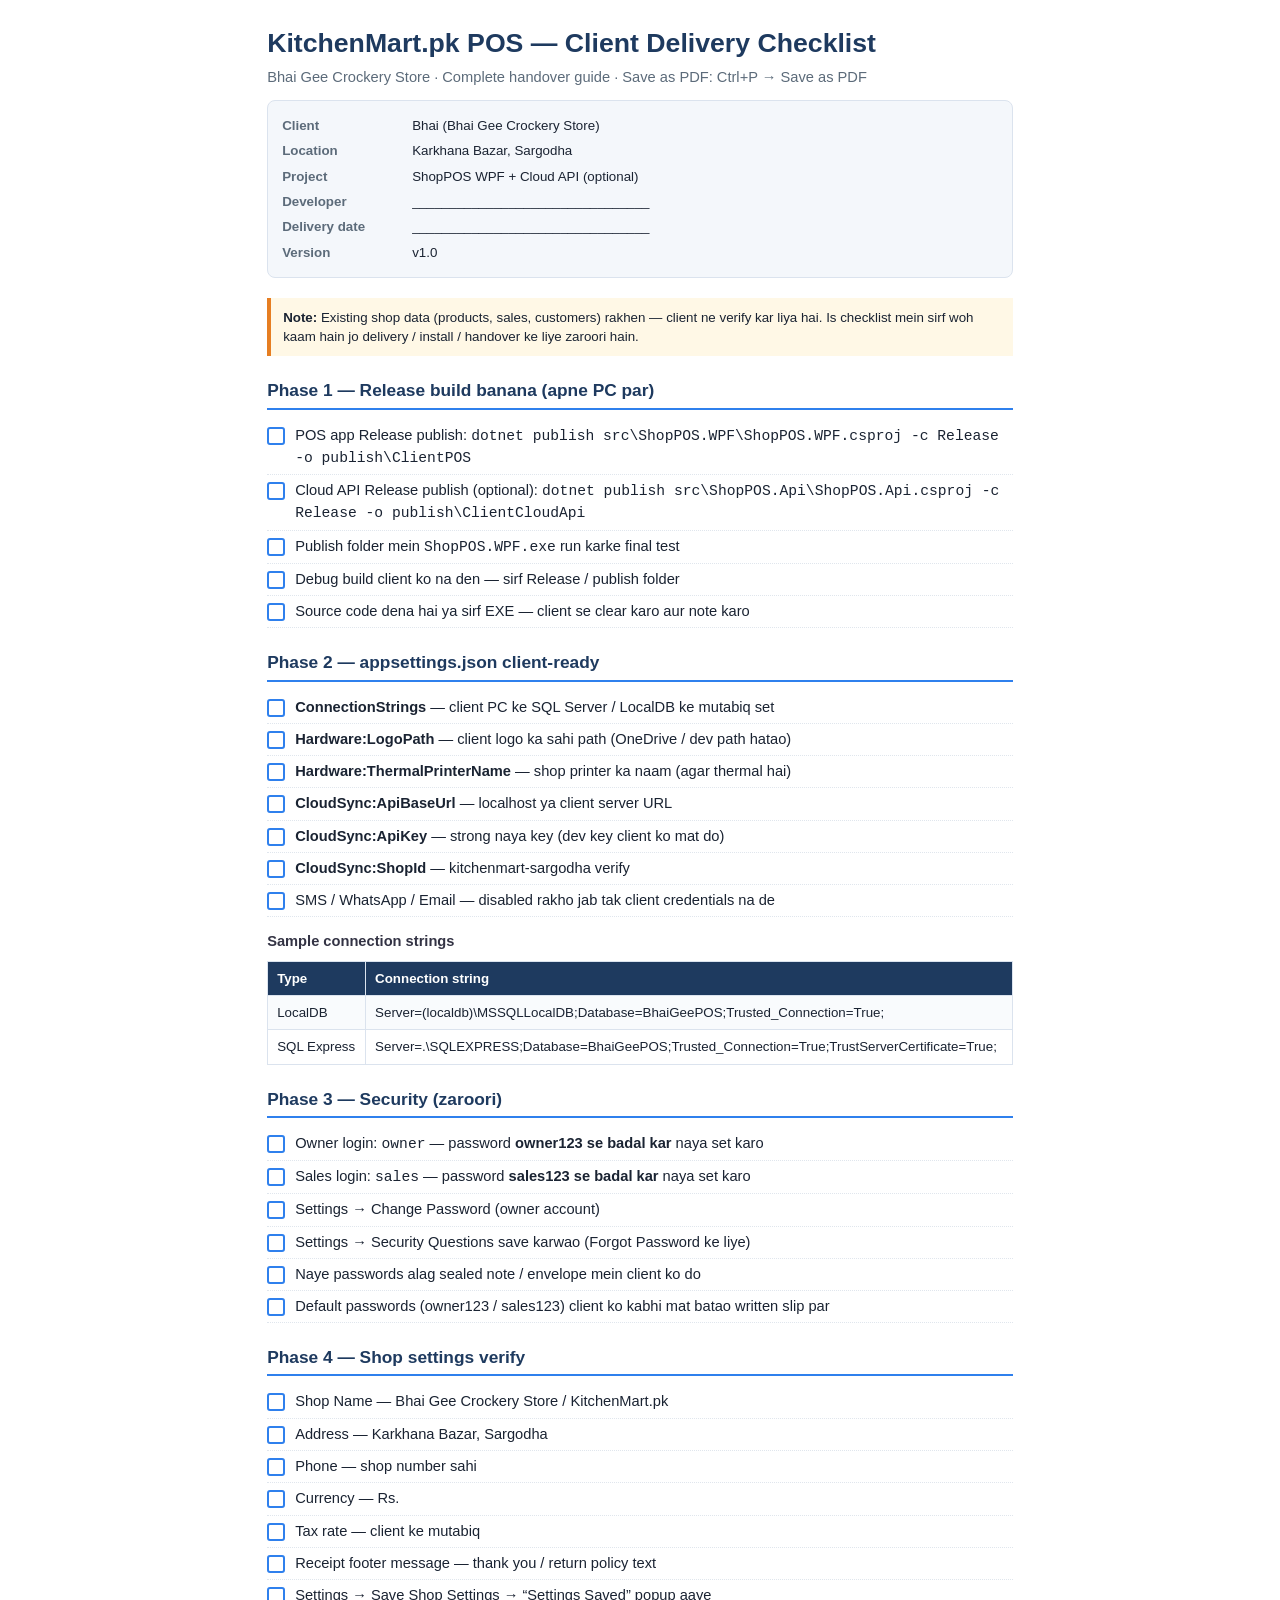
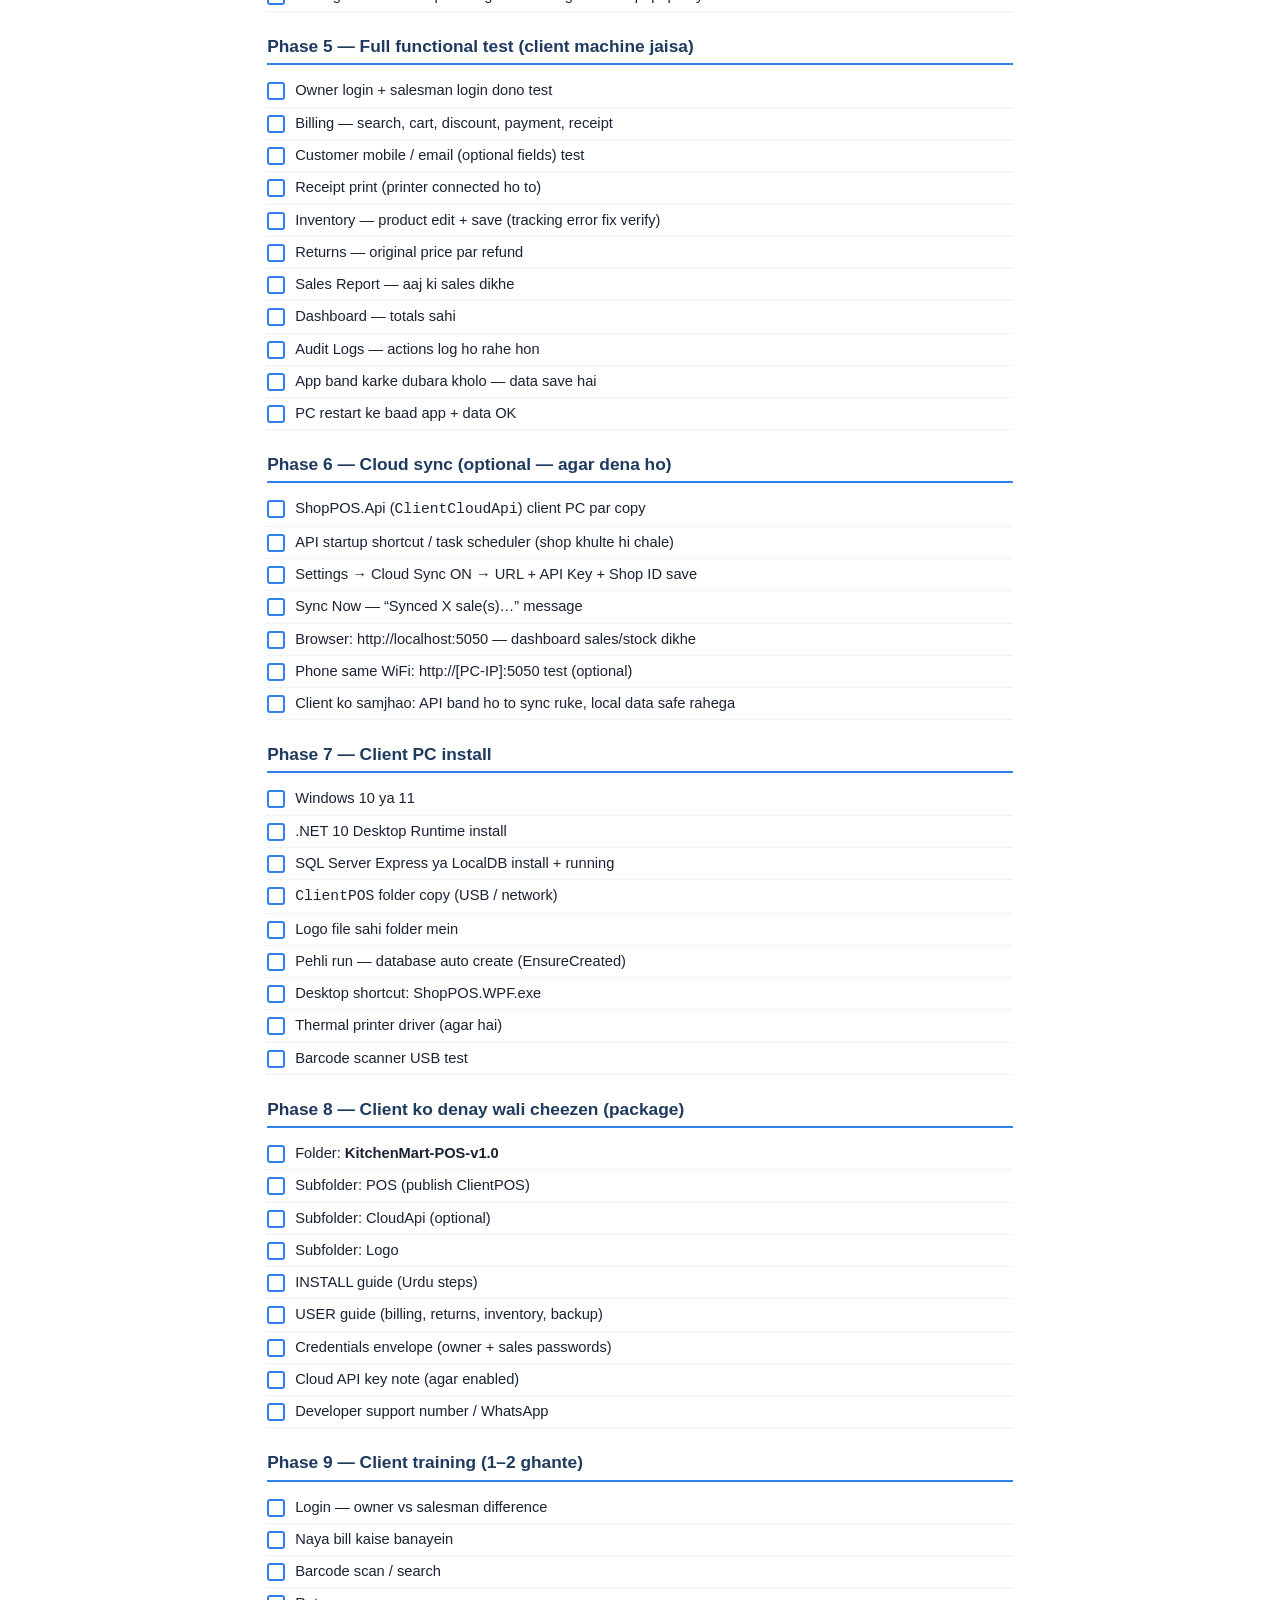
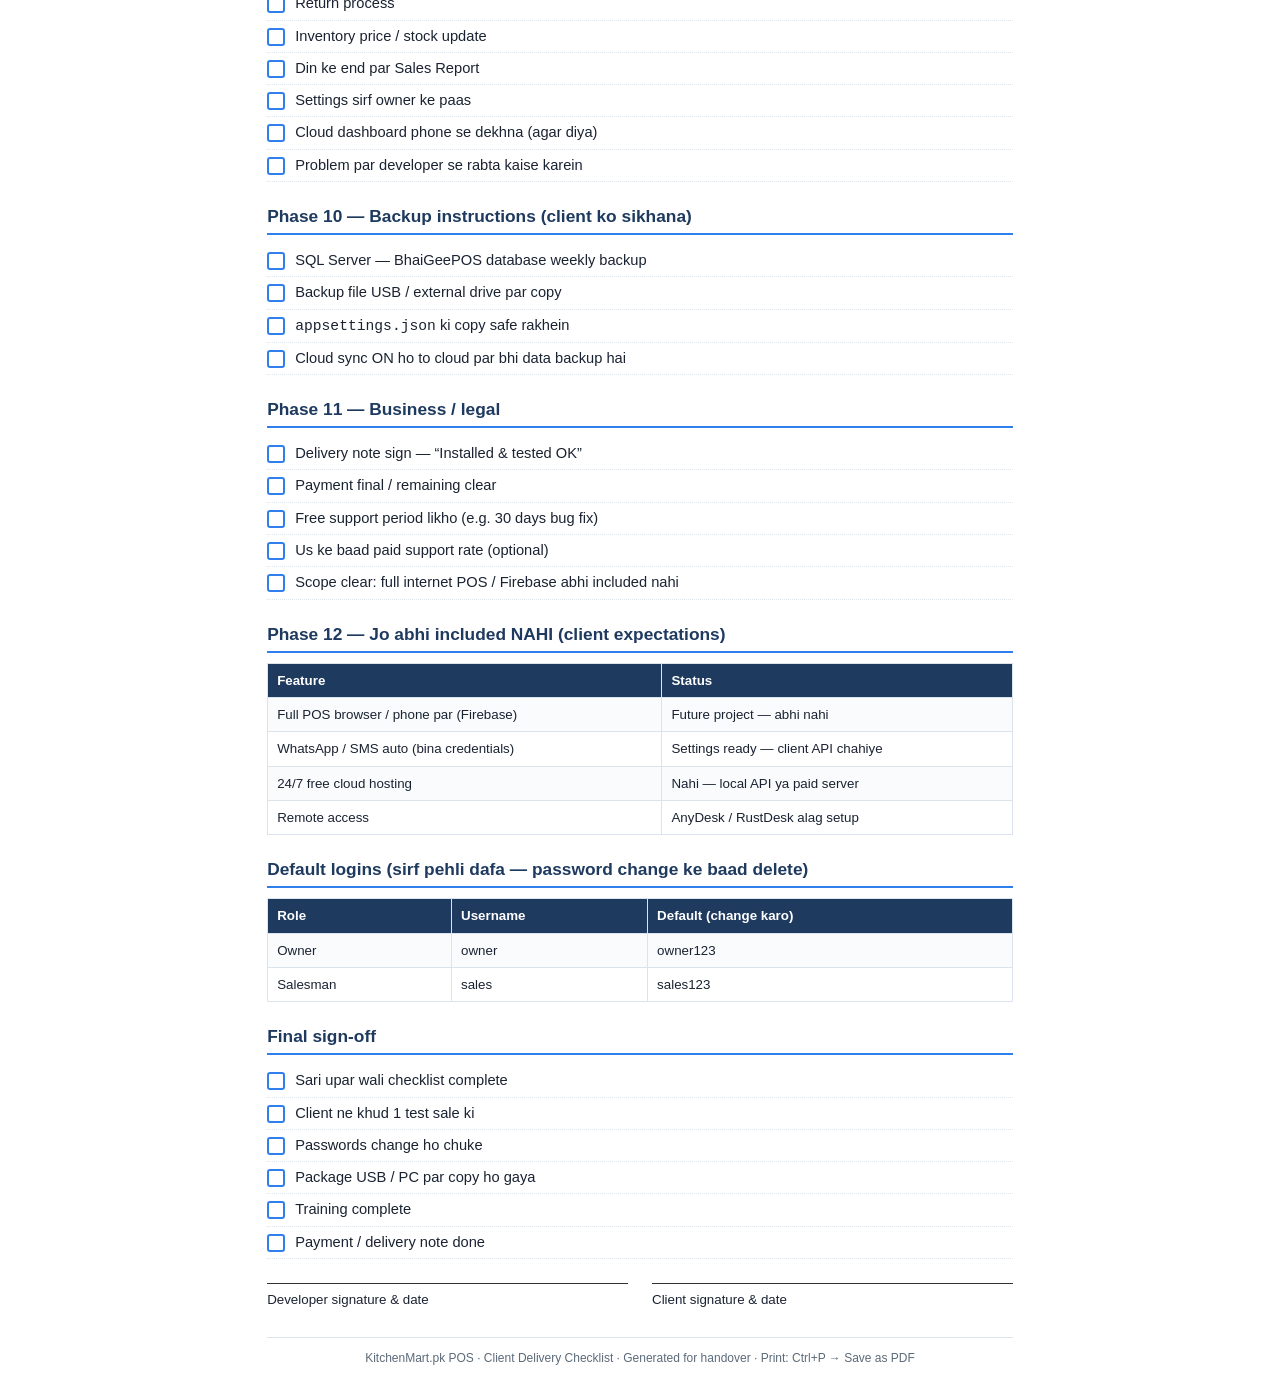
<file: docs/CLIENT-DELIVERY-CHECKLIST.html>
<!DOCTYPE html>
<html lang="ur" dir="ltr">
<head>
  <meta charset="UTF-8" />
  <title>KitchenMart POS — Client Delivery Checklist</title>
  <style>
    @page { size: A4; margin: 18mm 16mm; }
    * { box-sizing: border-box; }
    body {
      font-family: "Segoe UI", Tahoma, Arial, sans-serif;
      color: #1a2332;
      line-height: 1.45;
      max-width: 210mm;
      margin: 0 auto;
      padding: 24px;
      font-size: 11pt;
    }
    h1 { font-size: 20pt; margin: 0 0 4px; color: #1e3a5f; }
    h2 {
      font-size: 13pt;
      color: #1e3a5f;
      border-bottom: 2px solid #2f80ed;
      padding-bottom: 4px;
      margin: 22px 0 10px;
      page-break-after: avoid;
    }
    h3 { font-size: 11pt; margin: 14px 0 6px; color: #334; }
    .meta {
      background: #f4f7fb;
      border: 1px solid #dbe3ee;
      border-radius: 8px;
      padding: 12px 14px;
      margin: 12px 0 20px;
      font-size: 10pt;
    }
    .meta table { width: 100%; border-collapse: collapse; }
    .meta td { padding: 3px 8px 3px 0; vertical-align: top; }
    .meta td:first-child { font-weight: 600; width: 130px; color: #5c6b7a; }
    .note {
      background: #fff8e6;
      border-left: 4px solid #e67e22;
      padding: 10px 12px;
      margin: 12px 0;
      font-size: 10pt;
    }
    ul.checklist { list-style: none; padding: 0; margin: 0; }
    ul.checklist li {
      padding: 5px 0 5px 28px;
      position: relative;
      border-bottom: 1px dotted #e0e6ed;
    }
    ul.checklist li:before {
      content: "";
      position: absolute;
      left: 0;
      top: 7px;
      width: 14px;
      height: 14px;
      border: 2px solid #2f80ed;
      border-radius: 3px;
    }
    table.data {
      width: 100%;
      border-collapse: collapse;
      margin: 8px 0 14px;
      font-size: 10pt;
    }
    table.data th, table.data td {
      border: 1px solid #dbe3ee;
      padding: 7px 9px;
      text-align: left;
    }
    table.data th { background: #1e3a5f; color: #fff; }
    table.data tr:nth-child(even) { background: #f9fbfd; }
    .footer {
      margin-top: 28px;
      padding-top: 12px;
      border-top: 1px solid #dbe3ee;
      font-size: 9pt;
      color: #5c6b7a;
      text-align: center;
    }
    .sign-row {
      display: flex;
      gap: 24px;
      margin-top: 24px;
      page-break-inside: avoid;
    }
    .sign-box {
      flex: 1;
      border-top: 1px solid #333;
      padding-top: 6px;
      font-size: 10pt;
    }
    @media print {
      body { padding: 0; }
      h2 { page-break-after: avoid; }
      ul.checklist li { page-break-inside: avoid; }
    }
  </style>
</head>
<body>

  <h1>KitchenMart.pk POS — Client Delivery Checklist</h1>
  <p style="margin:0;color:#5c6b7a;">Bhai Gee Crockery Store · Complete handover guide · Save as PDF: Ctrl+P → Save as PDF</p>

  <div class="meta">
    <table>
      <tr><td>Client</td><td>Bhai (Bhai Gee Crockery Store)</td></tr>
      <tr><td>Location</td><td>Karkhana Bazar, Sargodha</td></tr>
      <tr><td>Project</td><td>ShopPOS WPF + Cloud API (optional)</td></tr>
      <tr><td>Developer</td><td>________________________________</td></tr>
      <tr><td>Delivery date</td><td>________________________________</td></tr>
      <tr><td>Version</td><td>v1.0</td></tr>
    </table>
  </div>

  <div class="note">
    <strong>Note:</strong> Existing shop data (products, sales, customers) rakhen — client ne verify kar liya hai.
    Is checklist mein sirf woh kaam hain jo delivery / install / handover ke liye zaroori hain.
  </div>

  <h2>Phase 1 — Release build banana (apne PC par)</h2>
  <ul class="checklist">
    <li>POS app Release publish: <code>dotnet publish src\ShopPOS.WPF\ShopPOS.WPF.csproj -c Release -o publish\ClientPOS</code></li>
    <li>Cloud API Release publish (optional): <code>dotnet publish src\ShopPOS.Api\ShopPOS.Api.csproj -c Release -o publish\ClientCloudApi</code></li>
    <li>Publish folder mein <code>ShopPOS.WPF.exe</code> run karke final test</li>
    <li>Debug build client ko na den — sirf Release / publish folder</li>
    <li>Source code dena hai ya sirf EXE — client se clear karo aur note karo</li>
  </ul>

  <h2>Phase 2 — appsettings.json client-ready</h2>
  <ul class="checklist">
    <li><strong>ConnectionStrings</strong> — client PC ke SQL Server / LocalDB ke mutabiq set</li>
    <li><strong>Hardware:LogoPath</strong> — client logo ka sahi path (OneDrive / dev path hatao)</li>
    <li><strong>Hardware:ThermalPrinterName</strong> — shop printer ka naam (agar thermal hai)</li>
    <li><strong>CloudSync:ApiBaseUrl</strong> — localhost ya client server URL</li>
    <li><strong>CloudSync:ApiKey</strong> — strong naya key (dev key client ko mat do)</li>
    <li><strong>CloudSync:ShopId</strong> — kitchenmart-sargodha verify</li>
    <li>SMS / WhatsApp / Email — disabled rakho jab tak client credentials na de</li>
  </ul>

  <h3>Sample connection strings</h3>
  <table class="data">
    <tr><th>Type</th><th>Connection string</th></tr>
    <tr><td>LocalDB</td><td>Server=(localdb)\MSSQLLocalDB;Database=BhaiGeePOS;Trusted_Connection=True;</td></tr>
    <tr><td>SQL Express</td><td>Server=.\SQLEXPRESS;Database=BhaiGeePOS;Trusted_Connection=True;TrustServerCertificate=True;</td></tr>
  </table>

  <h2>Phase 3 — Security (zaroori)</h2>
  <ul class="checklist">
    <li>Owner login: <code>owner</code> — password <strong>owner123 se badal kar</strong> naya set karo</li>
    <li>Sales login: <code>sales</code> — password <strong>sales123 se badal kar</strong> naya set karo</li>
    <li>Settings → Change Password (owner account)</li>
    <li>Settings → Security Questions save karwao (Forgot Password ke liye)</li>
    <li>Naye passwords alag sealed note / envelope mein client ko do</li>
    <li>Default passwords (owner123 / sales123) client ko kabhi mat batao written slip par</li>
  </ul>

  <h2>Phase 4 — Shop settings verify</h2>
  <ul class="checklist">
    <li>Shop Name — Bhai Gee Crockery Store / KitchenMart.pk</li>
    <li>Address — Karkhana Bazar, Sargodha</li>
    <li>Phone — shop number sahi</li>
    <li>Currency — Rs.</li>
    <li>Tax rate — client ke mutabiq</li>
    <li>Receipt footer message — thank you / return policy text</li>
    <li>Settings → Save Shop Settings → “Settings Saved” popup aaye</li>
  </ul>

  <h2>Phase 5 — Full functional test (client machine jaisa)</h2>
  <ul class="checklist">
    <li>Owner login + salesman login dono test</li>
    <li>Billing — search, cart, discount, payment, receipt</li>
    <li>Customer mobile / email (optional fields) test</li>
    <li>Receipt print (printer connected ho to)</li>
    <li>Inventory — product edit + save (tracking error fix verify)</li>
    <li>Returns — original price par refund</li>
    <li>Sales Report — aaj ki sales dikhe</li>
    <li>Dashboard — totals sahi</li>
    <li>Audit Logs — actions log ho rahe hon</li>
    <li>App band karke dubara kholo — data save hai</li>
    <li>PC restart ke baad app + data OK</li>
  </ul>

  <h2>Phase 6 — Cloud sync (optional — agar dena ho)</h2>
  <ul class="checklist">
    <li>ShopPOS.Api (<code>ClientCloudApi</code>) client PC par copy</li>
    <li>API startup shortcut / task scheduler (shop khulte hi chale)</li>
    <li>Settings → Cloud Sync ON → URL + API Key + Shop ID save</li>
    <li>Sync Now — “Synced X sale(s)…” message</li>
    <li>Browser: http://localhost:5050 — dashboard sales/stock dikhe</li>
    <li>Phone same WiFi: http://[PC-IP]:5050 test (optional)</li>
    <li>Client ko samjhao: API band ho to sync ruke, local data safe rahega</li>
  </ul>

  <h2>Phase 7 — Client PC install</h2>
  <ul class="checklist">
    <li>Windows 10 ya 11</li>
    <li>.NET 10 Desktop Runtime install</li>
    <li>SQL Server Express ya LocalDB install + running</li>
    <li><code>ClientPOS</code> folder copy (USB / network)</li>
    <li>Logo file sahi folder mein</li>
    <li>Pehli run — database auto create (EnsureCreated)</li>
    <li>Desktop shortcut: ShopPOS.WPF.exe</li>
    <li>Thermal printer driver (agar hai)</li>
    <li>Barcode scanner USB test</li>
  </ul>

  <h2>Phase 8 — Client ko denay wali cheezen (package)</h2>
  <ul class="checklist">
    <li>Folder: <strong>KitchenMart-POS-v1.0</strong></li>
    <li>Subfolder: POS (publish ClientPOS)</li>
    <li>Subfolder: CloudApi (optional)</li>
    <li>Subfolder: Logo</li>
    <li>INSTALL guide (Urdu steps)</li>
    <li>USER guide (billing, returns, inventory, backup)</li>
    <li>Credentials envelope (owner + sales passwords)</li>
    <li>Cloud API key note (agar enabled)</li>
    <li>Developer support number / WhatsApp</li>
  </ul>

  <h2>Phase 9 — Client training (1–2 ghante)</h2>
  <ul class="checklist">
    <li>Login — owner vs salesman difference</li>
    <li>Naya bill kaise banayein</li>
    <li>Barcode scan / search</li>
    <li>Return process</li>
    <li>Inventory price / stock update</li>
    <li>Din ke end par Sales Report</li>
    <li>Settings sirf owner ke paas</li>
    <li>Cloud dashboard phone se dekhna (agar diya)</li>
    <li>Problem par developer se rabta kaise karein</li>
  </ul>

  <h2>Phase 10 — Backup instructions (client ko sikhana)</h2>
  <ul class="checklist">
    <li>SQL Server — BhaiGeePOS database weekly backup</li>
    <li>Backup file USB / external drive par copy</li>
    <li><code>appsettings.json</code> ki copy safe rakhein</li>
    <li>Cloud sync ON ho to cloud par bhi data backup hai</li>
  </ul>

  <h2>Phase 11 — Business / legal</h2>
  <ul class="checklist">
    <li>Delivery note sign — “Installed & tested OK”</li>
    <li>Payment final / remaining clear</li>
    <li>Free support period likho (e.g. 30 days bug fix)</li>
    <li>Us ke baad paid support rate (optional)</li>
    <li>Scope clear: full internet POS / Firebase abhi included nahi</li>
  </ul>

  <h2>Phase 12 — Jo abhi included NAHI (client expectations)</h2>
  <table class="data">
    <tr><th>Feature</th><th>Status</th></tr>
    <tr><td>Full POS browser / phone par (Firebase)</td><td>Future project — abhi nahi</td></tr>
    <tr><td>WhatsApp / SMS auto (bina credentials)</td><td>Settings ready — client API chahiye</td></tr>
    <tr><td>24/7 free cloud hosting</td><td>Nahi — local API ya paid server</td></tr>
    <tr><td>Remote access</td><td>AnyDesk / RustDesk alag setup</td></tr>
  </table>

  <h2>Default logins (sirf pehli dafa — password change ke baad delete)</h2>
  <table class="data">
    <tr><th>Role</th><th>Username</th><th>Default (change karo)</th></tr>
    <tr><td>Owner</td><td>owner</td><td>owner123</td></tr>
    <tr><td>Salesman</td><td>sales</td><td>sales123</td></tr>
  </table>

  <h2>Final sign-off</h2>
  <ul class="checklist">
    <li>Sari upar wali checklist complete</li>
    <li>Client ne khud 1 test sale ki</li>
    <li>Passwords change ho chuke</li>
    <li>Package USB / PC par copy ho gaya</li>
    <li>Training complete</li>
    <li>Payment / delivery note done</li>
  </ul>

  <div class="sign-row">
    <div class="sign-box">Developer signature & date</div>
    <div class="sign-box">Client signature & date</div>
  </div>

  <div class="footer">
    KitchenMart.pk POS · Client Delivery Checklist · Generated for handover ·
    Print: Ctrl+P → Save as PDF
  </div>

</body>
</html>
</file>
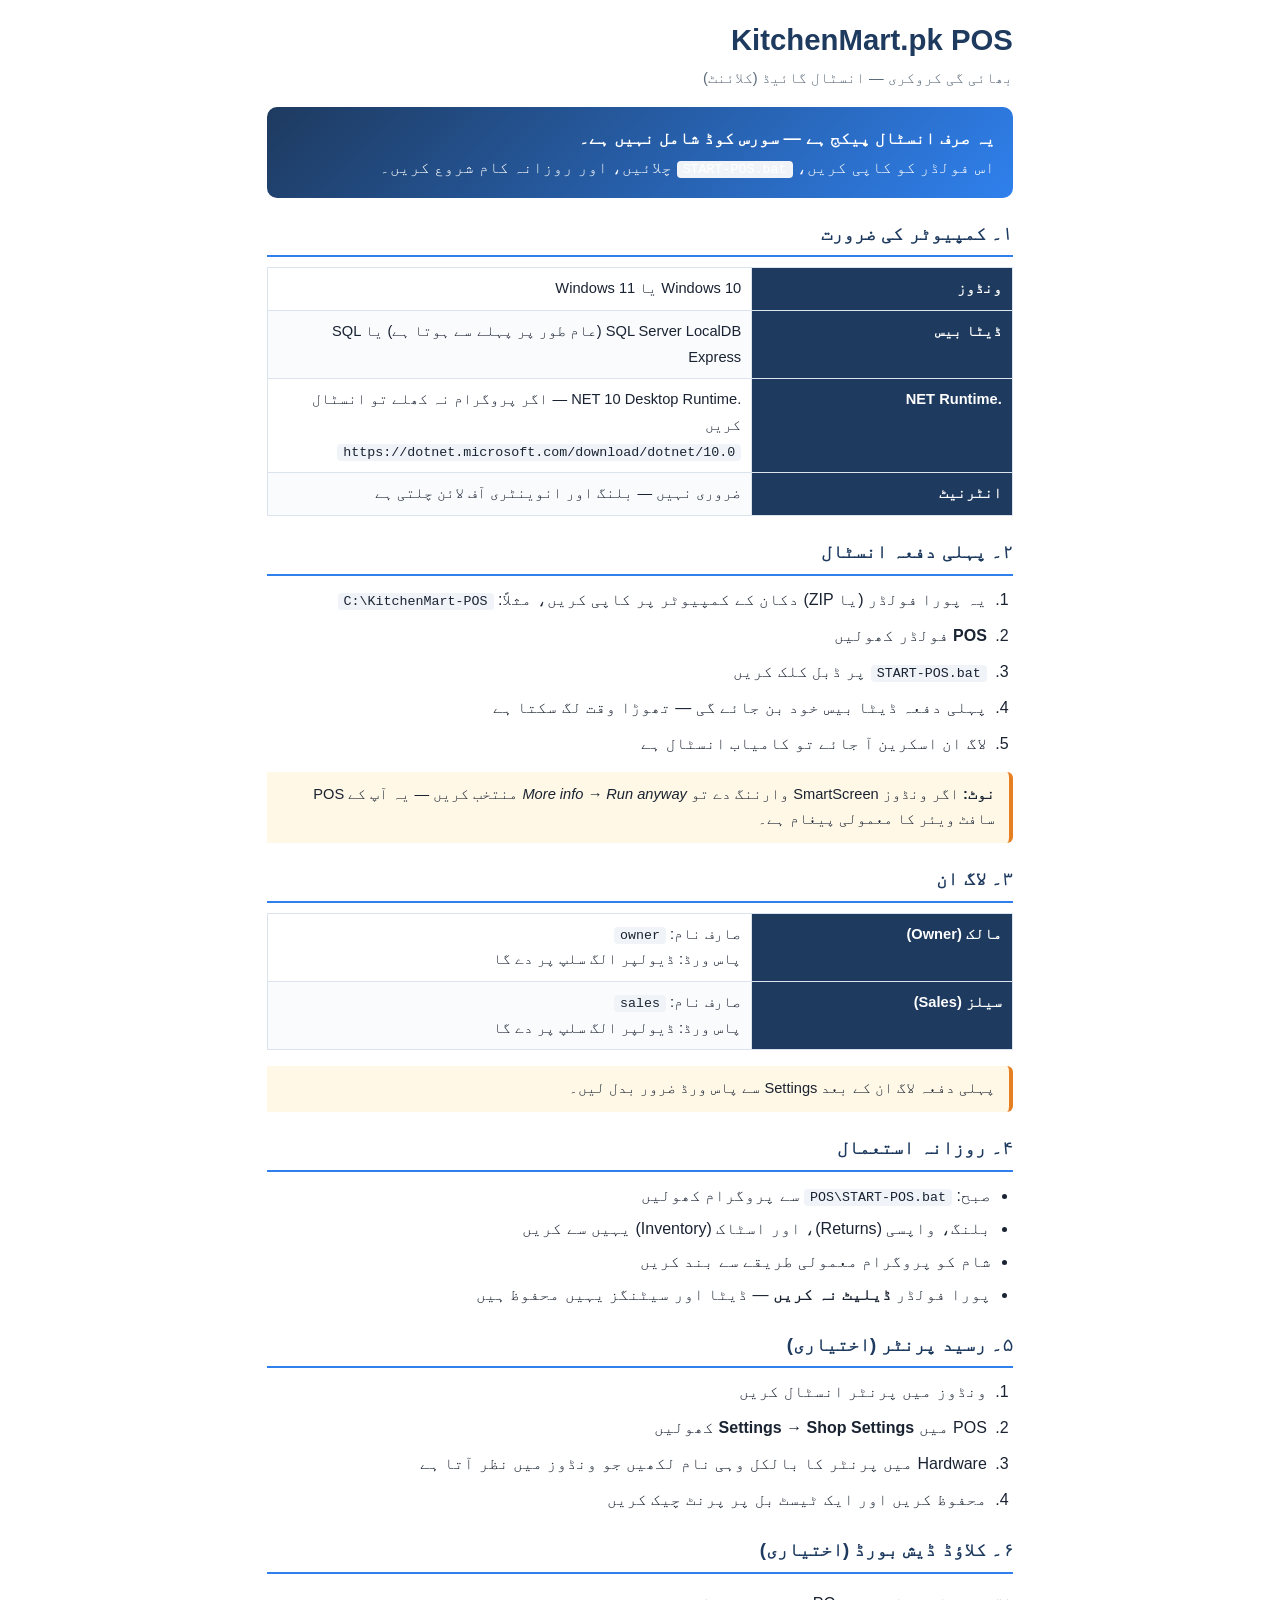
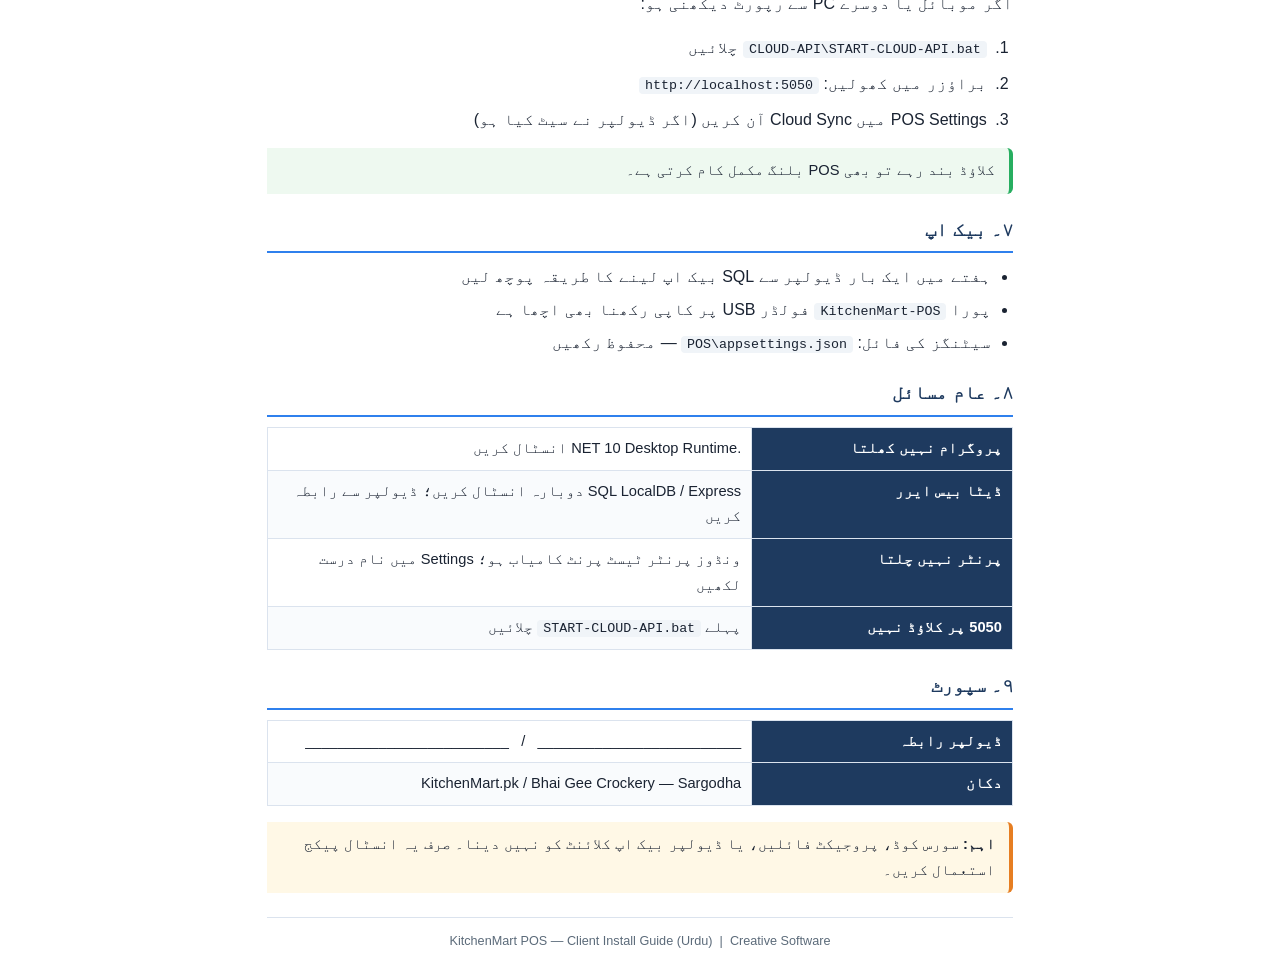
<file: docs/CLIENT-INSTALL-GUIDE-URDU.html>
<!DOCTYPE html>
<html lang="ur" dir="rtl">
<head>
  <meta charset="UTF-8" />
  <title>KitchenMart POS — Urdu Install Guide</title>
  <style>
    @page { size: A4; margin: 16mm 14mm; }
    * { box-sizing: border-box; }
    body {
      font-family: "Segoe UI", "Jameel Noori Nastaleeq", "Noto Nastaliq Urdu", Tahoma, Arial, sans-serif;
      color: #1a2332;
      line-height: 1.75;
      max-width: 210mm;
      margin: 0 auto;
      padding: 20px 24px;
      font-size: 12pt;
      direction: rtl;
      text-align: right;
    }
    h1 {
      font-size: 22pt;
      margin: 0 0 6px;
      color: #1e3a5f;
      line-height: 1.35;
    }
    .subtitle {
      color: #5c6b7a;
      font-size: 11pt;
      margin-bottom: 16px;
    }
    h2 {
      font-size: 14pt;
      color: #1e3a5f;
      border-bottom: 2px solid #2f80ed;
      padding-bottom: 5px;
      margin: 20px 0 10px;
      page-break-after: avoid;
    }
    .banner {
      background: linear-gradient(135deg, #1e3a5f 0%, #2f80ed 100%);
      color: #fff;
      border-radius: 10px;
      padding: 16px 18px;
      margin: 14px 0 18px;
    }
    .banner strong { font-size: 13pt; }
    .note {
      background: #fff8e6;
      border-right: 4px solid #e67e22;
      padding: 10px 14px;
      margin: 12px 0;
      font-size: 11pt;
      border-radius: 0 6px 6px 0;
    }
    .ok {
      background: #eef9f0;
      border-right: 4px solid #27ae60;
      padding: 10px 14px;
      margin: 12px 0;
      font-size: 11pt;
      border-radius: 0 6px 6px 0;
    }
    ol.steps {
      padding-right: 22px;
      margin: 8px 0 14px;
    }
    ol.steps li {
      margin: 8px 0;
      padding-right: 4px;
    }
    table.info {
      width: 100%;
      border-collapse: collapse;
      margin: 10px 0 16px;
      font-size: 11pt;
    }
    table.info th, table.info td {
      border: 1px solid #dbe3ee;
      padding: 8px 10px;
      text-align: right;
      vertical-align: top;
    }
    table.info th {
      background: #1e3a5f;
      color: #fff;
      width: 35%;
    }
    table.info tr:nth-child(even) { background: #f9fbfd; }
    code, .ltr {
      direction: ltr;
      unicode-bidi: embed;
      font-family: Consolas, "Segoe UI", monospace;
      background: #f0f4f8;
      padding: 1px 6px;
      border-radius: 4px;
      font-size: 10pt;
    }
    .footer {
      margin-top: 24px;
      padding-top: 12px;
      border-top: 1px solid #dbe3ee;
      font-size: 9.5pt;
      color: #5c6b7a;
      text-align: center;
    }
    ul { margin: 6px 0 12px; padding-right: 22px; }
    ul li { margin: 5px 0; }
    @media print {
      body { padding: 0; }
      .banner { -webkit-print-color-adjust: exact; print-color-adjust: exact; }
      table.info th { -webkit-print-color-adjust: exact; print-color-adjust: exact; }
    }
  </style>
</head>
<body>

  <h1>KitchenMart.pk POS</h1>
  <div class="subtitle">بھائی گی کروکری — انسٹال گائیڈ (کلائنٹ)</div>

  <div class="banner">
    <strong>یہ صرف انسٹال پیکج ہے — سورس کوڈ شامل نہیں ہے۔</strong><br />
    اس فولڈر کو کاپی کریں، <span class="ltr">START-POS.bat</span> چلائیں، اور روزانہ کام شروع کریں۔
  </div>

  <h2>۱۔ کمپیوٹر کی ضرورت</h2>
  <table class="info">
    <tr>
      <th>ونڈوز</th>
      <td>Windows 10 یا Windows 11</td>
    </tr>
    <tr>
      <th>ڈیٹا بیس</th>
      <td>SQL Server LocalDB (عام طور پر پہلے سے ہوتا ہے) یا SQL Express</td>
    </tr>
    <tr>
      <th>.NET Runtime</th>
      <td>.NET 10 Desktop Runtime — اگر پروگرام نہ کھلے تو انسٹال کریں<br />
        <span class="ltr">https://dotnet.microsoft.com/download/dotnet/10.0</span></td>
    </tr>
    <tr>
      <th>انٹرنیٹ</th>
      <td>ضروری نہیں — بلنگ اور انوینٹری آف لائن چلتی ہے</td>
    </tr>
  </table>

  <h2>۲۔ پہلی دفعہ انسٹال</h2>
  <ol class="steps">
    <li>یہ پورا فولڈر (یا ZIP) دکان کے کمپیوٹر پر کاپی کریں، مثلاً: <span class="ltr">C:\KitchenMart-POS</span></li>
    <li><strong>POS</strong> فولڈر کھولیں</li>
    <li><span class="ltr">START-POS.bat</span> پر ڈبل کلک کریں</li>
    <li>پہلی دفعہ ڈیٹا بیس خود بن جائے گی — تھوڑا وقت لگ سکتا ہے</li>
    <li>لاگ ان اسکرین آ جائے تو کامیاب انسٹال ہے</li>
  </ol>

  <div class="note">
    <strong>نوٹ:</strong> اگر ونڈوز SmartScreen وارننگ دے تو <em>More info → Run anyway</em> منتخب کریں — یہ آپ کے POS سافٹ ویئر کا معمولی پیغام ہے۔
  </div>

  <h2>۳۔ لاگ ان</h2>
  <table class="info">
    <tr>
      <th>مالک (Owner)</th>
      <td>صارف نام: <span class="ltr">owner</span><br />پاس ورڈ: ڈیولپر الگ سلپ پر دے گا</td>
    </tr>
    <tr>
      <th>سیلز (Sales)</th>
      <td>صارف نام: <span class="ltr">sales</span><br />پاس ورڈ: ڈیولپر الگ سلپ پر دے گا</td>
    </tr>
  </table>
  <div class="note">
    پہلی دفعہ لاگ ان کے بعد Settings سے پاس ورڈ ضرور بدل لیں۔
  </div>

  <h2>۴۔ روزانہ استعمال</h2>
  <ul>
    <li>صبح: <span class="ltr">POS\START-POS.bat</span> سے پروگرام کھولیں</li>
    <li>بلنگ، واپسی (Returns)، اور اسٹاک (Inventory) یہیں سے کریں</li>
    <li>شام کو پروگرام معمولی طریقے سے بند کریں</li>
    <li>پورا فولڈر <strong>ڈیلیٹ نہ کریں</strong> — ڈیٹا اور سیٹنگز یہیں محفوظ ہیں</li>
  </ul>

  <h2>۵۔ رسید پرنٹر (اختیاری)</h2>
  <ol class="steps">
    <li>ونڈوز میں پرنٹر انسٹال کریں</li>
    <li>POS میں <strong>Settings → Shop Settings</strong> کھولیں</li>
    <li>Hardware میں پرنٹر کا بالکل وہی نام لکھیں جو ونڈوز میں نظر آتا ہے</li>
    <li>محفوظ کریں اور ایک ٹیسٹ بل پر پرنٹ چیک کریں</li>
  </ol>

  <h2>۶۔ کلاؤڈ ڈیش بورڈ (اختیاری)</h2>
  <p>اگر موبائل یا دوسرے PC سے رپورٹ دیکھنی ہو:</p>
  <ol class="steps">
    <li><span class="ltr">CLOUD-API\START-CLOUD-API.bat</span> چلائیں</li>
    <li>براؤزر میں کھولیں: <span class="ltr">http://localhost:5050</span></li>
    <li>POS Settings میں Cloud Sync آن کریں (اگر ڈیولپر نے سیٹ کیا ہو)</li>
  </ol>
  <div class="ok">
    کلاؤڈ بند رہے تو بھی POS بلنگ مکمل کام کرتی ہے۔
  </div>

  <h2>۷۔ بیک اپ</h2>
  <ul>
    <li>ہفتے میں ایک بار ڈیولپر سے SQL بیک اپ لینے کا طریقہ پوچھ لیں</li>
    <li>پورا <span class="ltr">KitchenMart-POS</span> فولڈر USB پر کاپی رکھنا بھی اچھا ہے</li>
    <li>سیٹنگز کی فائل: <span class="ltr">POS\appsettings.json</span> — محفوظ رکھیں</li>
  </ul>

  <h2>۸۔ عام مسائل</h2>
  <table class="info">
    <tr>
      <th>پروگرام نہیں کھلتا</th>
      <td>.NET 10 Desktop Runtime انسٹال کریں</td>
    </tr>
    <tr>
      <th>ڈیٹا بیس ایرر</th>
      <td>SQL LocalDB / Express دوبارہ انسٹال کریں؛ ڈیولپر سے رابطہ کریں</td>
    </tr>
    <tr>
      <th>پرنٹر نہیں چلتا</th>
      <td>ونڈوز پرنٹر ٹیسٹ پرنٹ کامیاب ہو؛ Settings میں نام درست لکھیں</td>
    </tr>
    <tr>
      <th>5050 پر کلاؤڈ نہیں</th>
      <td>پہلے <span class="ltr">START-CLOUD-API.bat</span> چلائیں</td>
    </tr>
  </table>

  <h2>۹۔ سپورٹ</h2>
  <table class="info">
    <tr>
      <th>ڈیولپر رابطہ</th>
      <td>_________________________ &nbsp; / &nbsp; _________________________</td>
    </tr>
    <tr>
      <th>دکان</th>
      <td>KitchenMart.pk / Bhai Gee Crockery — Sargodha</td>
    </tr>
  </table>

  <div class="note">
    <strong>اہم:</strong> سورس کوڈ، پروجیکٹ فائلیں، یا ڈیولپر بیک اپ کلائنٹ کو نہیں دینا۔ صرف یہ انسٹال پیکج استعمال کریں۔
  </div>

  <div class="footer">
    KitchenMart POS — Client Install Guide (Urdu) &nbsp;|&nbsp; Creative Software
  </div>

</body>
</html>
</file>
